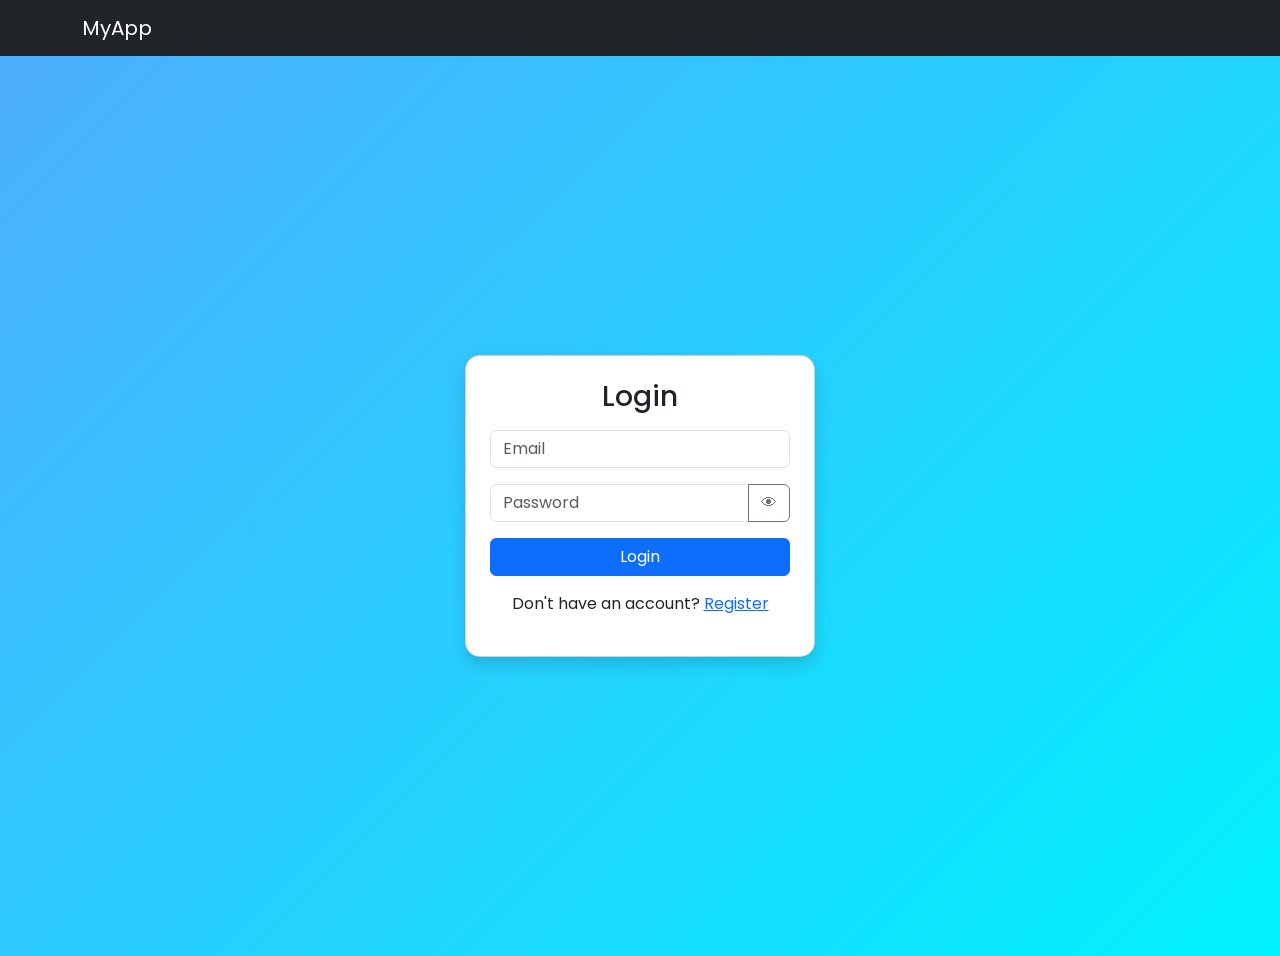
<file: index.html>
<!DOCTYPE html>
<html lang="en">
<head>
<meta charset="UTF-8">
<meta name="viewport" content="width=device-width, initial-scale=1.0">

<title>Login</title>

<!-- Bootstrap -->
<link href="https://cdn.jsdelivr.net/npm/bootstrap@5.3.0/dist/css/bootstrap.min.css" rel="stylesheet">

<!-- Google Font -->
<link href="https://fonts.googleapis.com/css2?family=Poppins&display=swap" rel="stylesheet">

<link rel="stylesheet" href="style.css">
</head>

<body>

<nav class="navbar navbar-dark bg-dark">
  <div class="container">
    <span class="navbar-brand">MyApp</span>
  </div>
</nav>

<div class="container d-flex justify-content-center align-items-center vh-100">
  <div class="card p-4 shadow login-card">

    <h3 class="text-center mb-3">Login</h3>

    <form id="loginForm">
      <input type="email" class="form-control mb-3" placeholder="Email" required>

      <div class="input-group mb-3">
        <input type="password" id="loginPass" class="form-control" placeholder="Password" required>
        <button type="button" class="btn btn-outline-secondary" onclick="togglePassword('loginPass')">👁</button>
      </div>

      <button class="btn btn-primary w-100">Login</button>
    </form>

    <p class="mt-3 text-center">
      Don't have an account? <a href="register.html">Register</a>
    </p>

  </div>
</div>

<script src="script.js"></script>
</body>
</html>
</file>
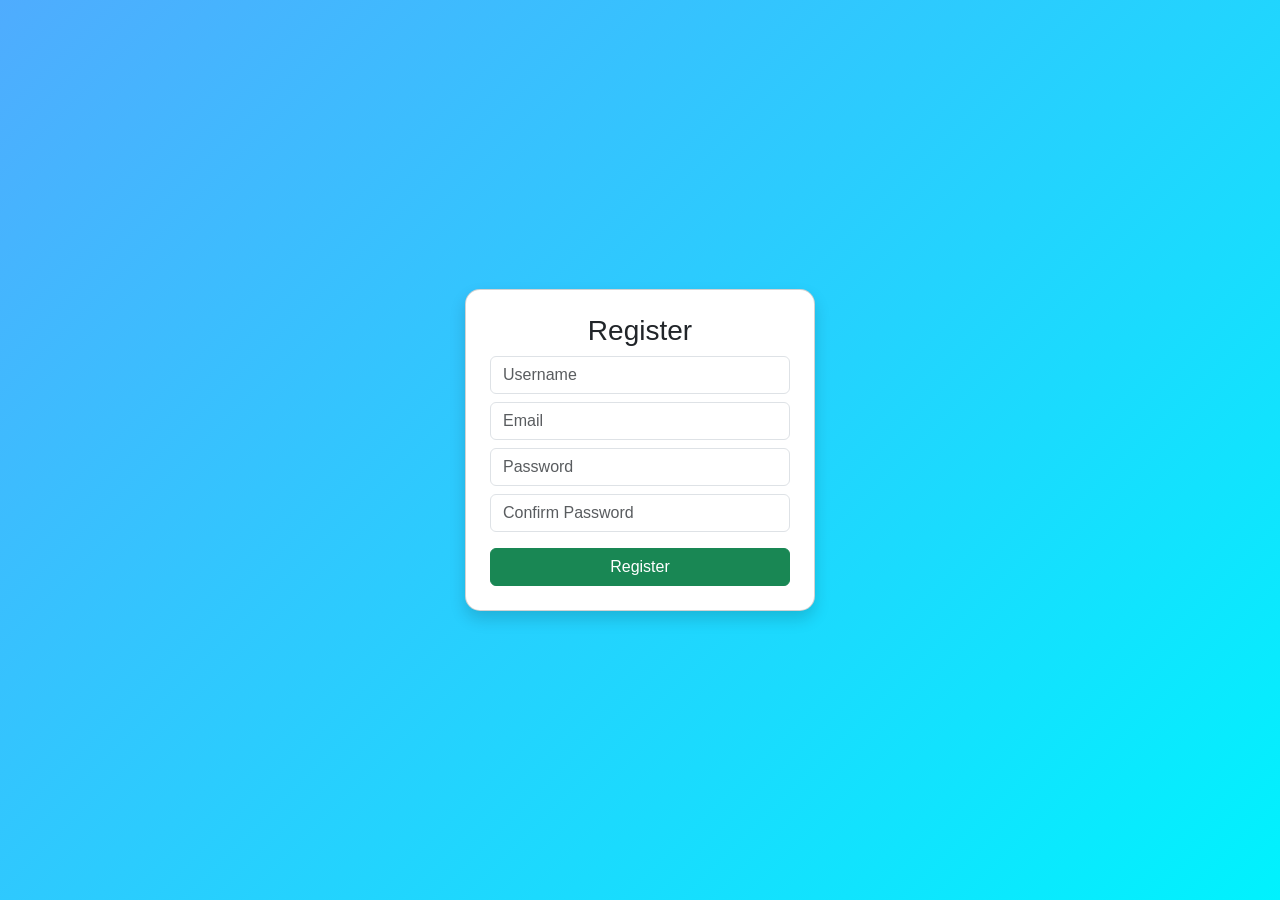
<file: register.html>
<!DOCTYPE html>
<html lang="en">
<head>
<meta charset="UTF-8">
<title>Register</title>

<link href="https://cdn.jsdelivr.net/npm/bootstrap@5.3.0/dist/css/bootstrap.min.css" rel="stylesheet">
<link rel="stylesheet" href="style.css">
</head>

<body>

<div class="container d-flex justify-content-center align-items-center vh-100">
  <div class="card p-4 shadow login-card">

    <h3 class="text-center">Register</h3>

    <form id="registerForm">
      <input type="text" id="username" class="form-control mb-2" placeholder="Username" required>

      <input type="email" class="form-control mb-2" placeholder="Email" required>

      <input type="password" id="pass1" class="form-control mb-2" placeholder="Password" required>
      <input type="password" id="pass2" class="form-control mb-2" placeholder="Confirm Password" required>

      <p id="msg" class="text-danger"></p>

      <button class="btn btn-success w-100">Register</button>
    </form>

  </div>
</div>

<script src="script.js"></script>
</body>
</html>
</file>
<file: style.css>
body {
  font-family: 'Poppins', sans-serif;
  background: linear-gradient(135deg, #4facfe, #00f2fe);
}

.login-card {
  width: 350px;
  border-radius: 15px;
  animation: fadeIn 1s ease-in-out;
}

button:hover {
  transform: scale(1.05);
  transition: 0.3s;
}

@keyframes fadeIn {
  from { opacity: 0; transform: translateY(20px);}
  to { opacity: 1; transform: translateY(0);}
}
</file>
